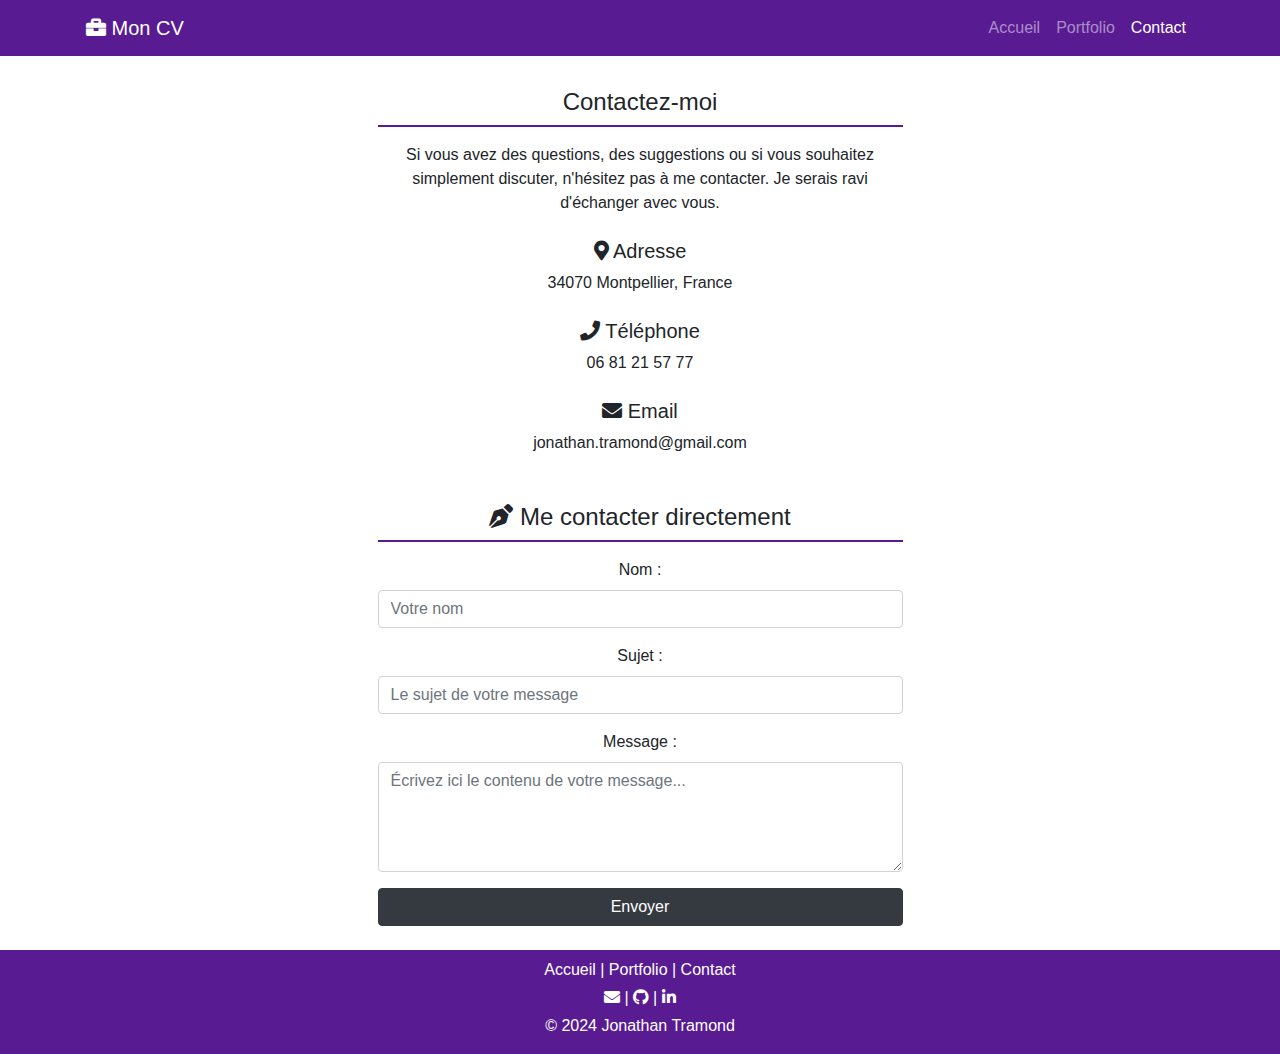
<file: pages/contact.html>
<!DOCTYPE html>
<html lang="fr">
<head>
    <meta charset="UTF-8">
    <meta http-equiv="X-UA-Compatible" content="IE=edge">
    <meta name="viewport" content="width=device-width, initial-scale=1.0">
    <meta name="description" content="Le CV de Jonathan Tramond">
    <link rel="icon" type="image/x-icon" href="../images/favicon.ico">
    <title>Jonathan Tramond</title>
    <link rel="stylesheet" href="https://maxcdn.bootstrapcdn.com/bootstrap/4.5.2/css/bootstrap.min.css">
    <link rel="stylesheet" href="https://cdnjs.cloudflare.com/ajax/libs/font-awesome/5.15.3/css/all.min.css">
    <link href="../styles/style.css" rel="stylesheet">
    <script src="https://ajax.googleapis.com/ajax/libs/jquery/3.5.1/jquery.min.js"></script>
    <script src="https://cdnjs.cloudflare.com/ajax/libs/popper.js/1.16.0/umd/popper.min.js"></script>
    <script src="https://maxcdn.bootstrapcdn.com/bootstrap/4.5.2/js/bootstrap.min.js"></script>
    <!-- email form-->
    <script src="../scripts/contact.js" defer></script>

</head>
<body class="d-flex flex-column min-vh-100">

    <!-- HEADER -->
    <header class="bg-primary text-white">
        <nav class="navbar navbar-expand-lg navbar-dark bg-primary container">
            <a class="navbar-brand" href="../index.html"><i class="fas fa-briefcase"></i> Mon CV</a>
            <button class="navbar-toggler" type="button" data-toggle="collapse" data-target="#navbarNav" aria-controls="navbarNav" aria-expanded="false" aria-label="Toggle navigation">
                <span class="navbar-toggler-icon"></span>
            </button>
            <div class="collapse navbar-collapse" id="navbarNav">
                <ul class="navbar-nav ml-auto">
                    <li class="nav-item">
                        <a class="nav-link" href="../index.html">Accueil</a>
                    </li>
                    <li class="nav-item">
                        <a class="nav-link" href="portfolio.html">Portfolio</a>
                    </li>
                    <li class="nav-item active">
                        <a class="nav-link" href="contact.html">Contact</a>
                    </li>
                </ul>
            </div>
        </nav>
    </header>

    <!-- MAIN -->
    <main>
        <div class="container d-flex align-items-center">
            <section class="contact col-md-6 mx-auto">
                <h2 class="text-center">Contactez-moi</h2>
                <div class="mb-4">
                    <p>Si vous avez des questions, des suggestions ou si vous souhaitez simplement discuter,
                        n'hésitez pas à me contacter. Je serais ravi d'échanger avec vous.
                    </p>
                </div>
                <div class="mb-4">
                    <h5><i class="fas fa-map-marker-alt"></i> Adresse</h5>
                    <p>34070 Montpellier, France</p>
                </div>
                <div class="mb-4">
                    <h5><i class="fas fa-phone"></i> Téléphone</h5>
                    <p>06 81 21 57 77</p>
                </div>
                <div class="mb-5">
                    <h5><i class="fas fa-envelope"></i> Email</h5>
                    <p>jonathan.tramond@gmail.com</p>
                </div>

                <div class="mt-5 mb-4">
                    <h2><i class="fas fa-pen-nib"></i> Me contacter directement</h2>
                    <form id="contactForm">
                        <div class="form-group">
                            <label for="name">Nom :</label>
                            <input type="text" class="form-control" id="name" name="name" placeholder="Votre nom" required>
                        </div>
                        <div class="form-group">
                            <label for="title">Sujet :</label>
                            <input type="text" class="form-control" id="title" name="title" placeholder="Le sujet de votre message" required>
                        </div>
                        <div class="form-group">
                            <label for="content">Message :</label>
                            <textarea class="form-control" id="content" name="content" rows="4" placeholder="Écrivez ici le contenu de votre message..." required></textarea>
                        </div>
                        <button type="submit" class="btn btn-dark btn-block">Envoyer</button>
                    </form>
                </div>
            </section>

            
        </div>
    </main>

    <!-- FOOTER -->
    <footer class="text-center bg-primary text-white mt-auto  pt-2">
        <div class="footer-links mb-1">
            <a href="../index.html">Accueil</a> | 
            <a href="portfolio.html">Portfolio</a> | 
            <a href="contact.html">Contact</a>
        </div>
        <div class="footer-social-icons mb-1">
            <a href="mailto:jonathan.tramond@gmail.com"><i class="fas fa-envelope mr-1"> </i></a>|
            <a href="https://github.com/JonathanTramond" target="_blank"><i class="fab fa-github mr-1"></i></a>|
            <a href="https://www.linkedin.com/in/jonathan-tramond/" target="_blank"><i class="fab fa-linkedin-in"></i></a>
        </div>
        <p>&copy; 2024 Jonathan Tramond</p>
    </footer>
</body>
</html>
</file>
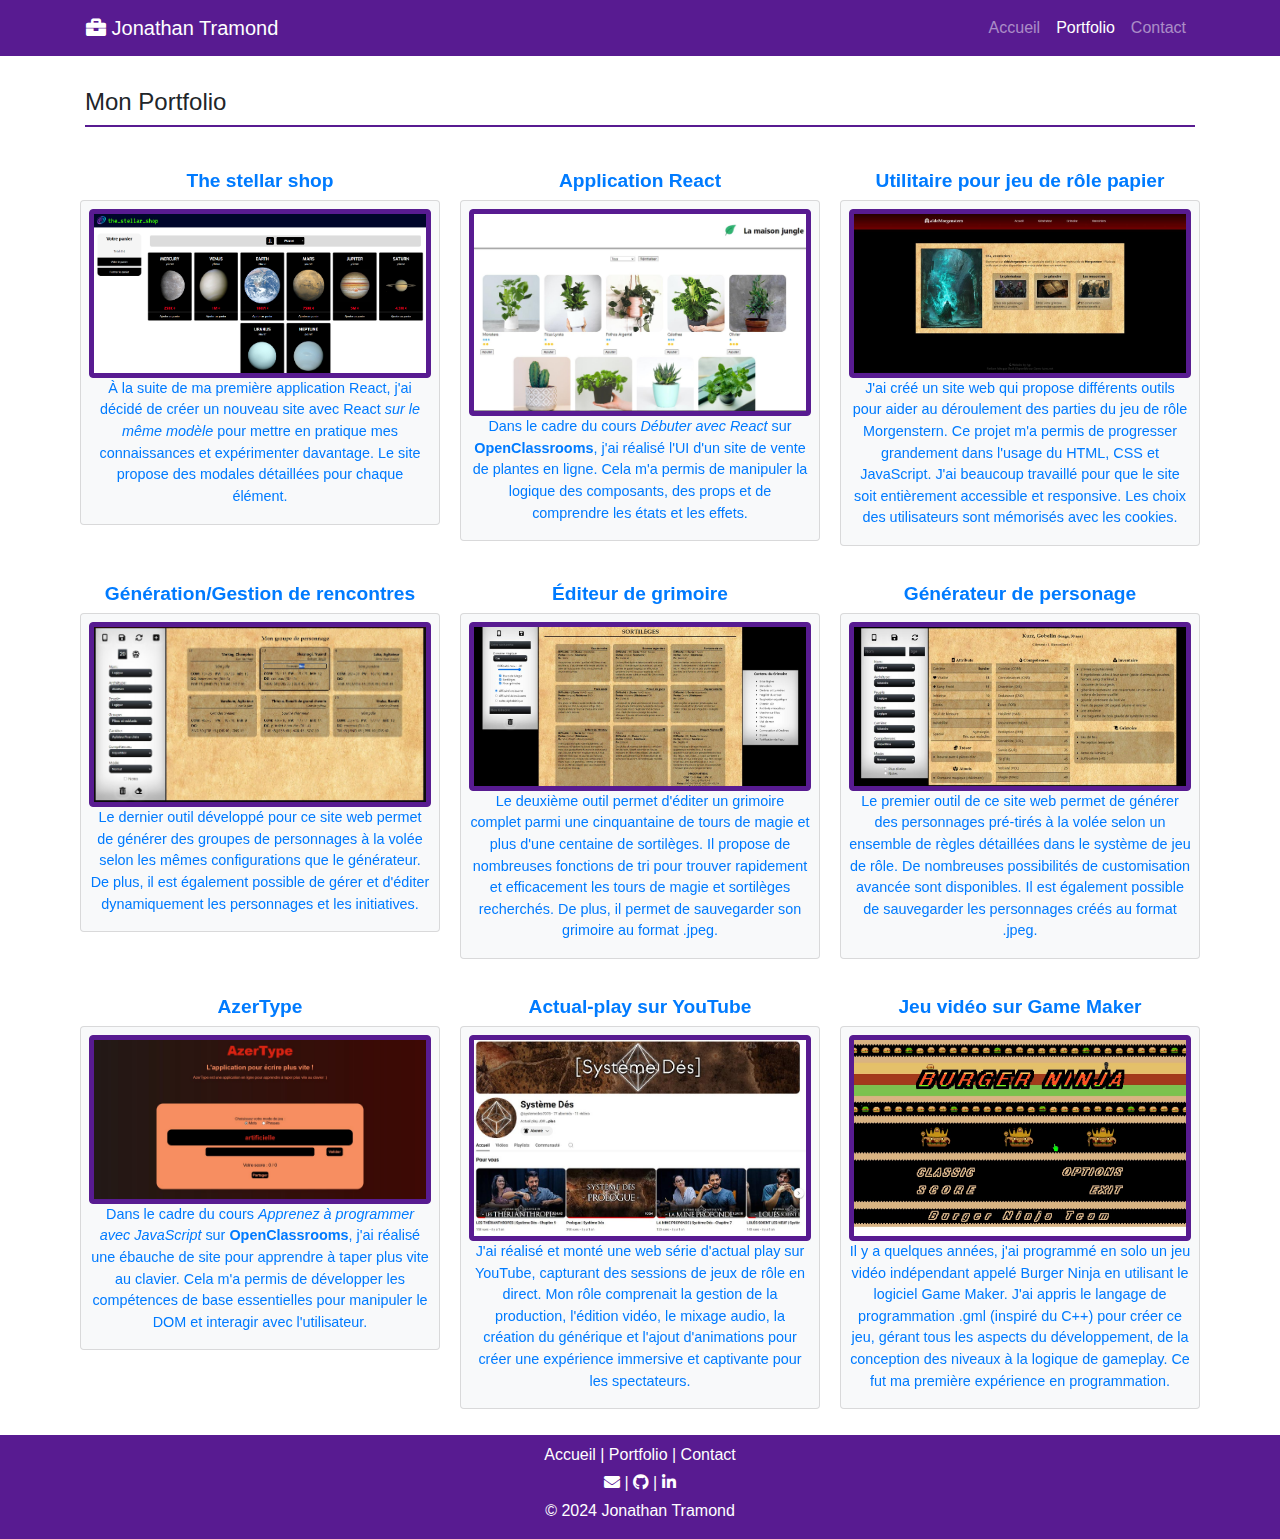
<file: pages/portfolio.html>
<!DOCTYPE html>
<html lang="fr">
<head>
    <meta charset="UTF-8">
    <meta http-equiv="X-UA-Compatible" content="IE=edge">
    <meta name="viewport" content="width=device-width, initial-scale=1.0">
    <meta name="description" content="Le CV de Jonathan Tramond">
    <link rel="icon" type="image/x-icon" href="../images/favicon.ico">
    <title>Jyp Portfolio</title>
    <link rel="stylesheet" href="https://maxcdn.bootstrapcdn.com/bootstrap/4.5.2/css/bootstrap.min.css">
    <link rel="stylesheet" href="https://cdnjs.cloudflare.com/ajax/libs/font-awesome/5.15.3/css/all.min.css">
    <link href="../styles/style.css" rel="stylesheet">
    
    <link href="../styles/button.css" rel="stylesheet">
    <script src="https://ajax.googleapis.com/ajax/libs/jquery/3.5.1/jquery.min.js"></script>
    <script src="https://cdnjs.cloudflare.com/ajax/libs/popper.js/1.16.0/umd/popper.min.js"></script>
    <script src="https://maxcdn.bootstrapcdn.com/bootstrap/4.5.2/js/bootstrap.min.js"></script>
    

</head>
<body class="d-flex flex-column min-vh-100">

    <!-- HEADER -->
    <header class="bg-primary text-white">
        <nav class="navbar navbar-expand-lg navbar-dark bg-primary container">
            <a class="navbar-brand" href="../index.html"><i class="fas fa-briefcase"></i> Jonathan Tramond</a>
            <button class="navbar-toggler" type="button" data-toggle="collapse" data-target="#navbarNav" aria-controls="navbarNav" aria-expanded="false" aria-label="Toggle navigation">
                <span class="navbar-toggler-icon"></span>
            </button>
            <div class="collapse navbar-collapse" id="navbarNav">
                <ul class="navbar-nav ml-auto">
                    <li class="nav-item">
                        <a class="nav-link" href="../index.html">Accueil</a>
                    </li>
                    <li class="nav-item active">
                        <a class="nav-link" href="portfolio.html">Portfolio</a>
                    </li>
                    <li class="nav-item">
                        <a class="nav-link" href="contact.html">Contact</a>
                    </li>
                </ul>
            </div>
        </nav>
    </header>

    <!-- MAIN -->
    <main>
        <div class="container">
            <section class="portfolio">
                <h2>Mon Portfolio</h2>
                <div class="row text-center mb-3">


                    <div class="col-md-4 mt-3  myButton">
                        <a class="image-grayscale" title="Le site web The Stellar Shop" href="https://jyptramond.github.io/the-stellar-shop/" target="_blank">
                            <h3>The stellar shop</h3>
                            <div class="card bg-light text-black pt-2 pl-2 pr-2">
                                <img src="../images/the-stellar-shop.jpg" alt="Capture d'écran du site la maison jungle" class="img-thumbnail mx-auto d-block">
                                <p class="comment">À la suite de ma première application React, j'ai décidé de créer un nouveau site avec React <i>sur le même modèle</i> pour mettre en pratique mes connaissances et expérimenter davantage. Le site propose des modales détaillées pour chaque élément.
                                </p>                       
                            </div>
                        </a>
                    </div>

                        <div class="col-md-4 mt-3  myButton">
                            <a class="image-grayscale" title="Le site web La Maison Jungle" href="https://jyptramond.github.io/la-maison-jungle/" target="_blank">
                                <h3>Application React</h3>
                                <div class="card bg-light text-black pt-2 pl-2 pr-2">
                                    <img src="../images/la-maison-jungle.jpg" alt="Capture d'écran du site la maison jungle" class="img-thumbnail mx-auto d-block">
                                    <p class="comment">Dans le cadre du cours <i>Débuter avec React</i> sur <strong>OpenClassrooms</strong>, j'ai réalisé l'UI d'un site de vente de plantes en ligne. Cela m'a permis de manipuler la logique des composants, des props et de comprendre les états et les effets.
                                    </p>                       
                                </div>
                            </a>
                        </div>

                    
                        <div class="col-md-4 mt-3  myButton">
                            <a class="image-grayscale" title="Le site web aideBrigandyne" href="https://jyptramond.github.io/aideMorgenstern/index.html" target="_blank">
                                <h3>Utilitaire pour jeu de rôle papier</h3>
                                <div class="card bg-light text-black pt-2 pl-2 pr-2">
                                    <img src="../images/aide-morgenstern-accueil.jpg" alt="Capture d'écran du site web Générateur de personnage Brigandyne" class="img-thumbnail mx-auto d-block">
                                    <p class="comment">J'ai créé un site web qui propose différents outils pour aider au déroulement des parties du jeu de rôle Morgenstern. Ce projet m'a permis de progresser grandement dans l'usage du HTML, CSS et JavaScript. J'ai beaucoup travaillé pour que le site soit entièrement accessible et responsive. Les choix des utilisateurs sont mémorisés avec les cookies.
                                    </p>                       
                                </div>
                            </a>
                        </div>

                        <div class="col-md-4 mt-3  myButton">
                            <a class="image-grayscale" title="L'outil Rencontres sur aideBrigandyne'" href="https://jyptramond.github.io/aideMorgenstern/pages/encounter.html" target="_blank">
                                <h3>Génération/Gestion de rencontres</h3>
                                <div class="card bg-light text-black pt-2 pl-2 pr-2">
                                    <img src="../images/aide-morgenstern-encounter.jpg" alt="Capture d'écran du site web Générateur de personnage Brigandyne" class="img-thumbnail mx-auto d-block">
                                    <p class="comment">Le dernier outil développé pour ce site web permet de générer des groupes de personnages à la volée selon les mêmes configurations que le générateur. De plus, il est également possible de gérer et d'éditer dynamiquement les personnages et les initiatives.
                                    </p>                       
                                </div>
                            </a>
                        </div>
                    
                        <div class="col-md-4 mt-3  myButton">
                            <a class="image-grayscale" title="L'outil Grimoire sur aideBrigandyne'" href="https://jyptramond.github.io/aideMorgenstern/pages/spellbook.html" target="_blank">
                                <h3>Éditeur de grimoire</h3>
                                <div class="card bg-light text-black pt-2 pl-2 pr-2">
                                    <img src="../images/aide-morgenstern-spellbook.jpg" alt="Capture d'écran du site web Générateur de personnage Brigandyne" class="img-thumbnail mx-auto d-block">
                                    <p class="comment">Le deuxième outil permet d'éditer un grimoire complet parmi une cinquantaine de tours de magie et plus d'une centaine de sortilèges. Il propose de nombreuses fonctions de tri pour trouver rapidement et efficacement les tours de magie et sortilèges recherchés. De plus, il permet de sauvegarder son grimoire au format .jpeg.
                                    </p>                       
                                </div>
                            </a>
                        </div>

                    <div class="col-md-4 mt-3  myButton">
                        <a class="image-grayscale" title="L'outil Générateur sur aideBrigandyne'" href="https://jyptramond.github.io/aideMorgenstern/pages/generator.html" target="_blank">
                            <h3>Générateur de personage</h3>
                            <div class="card bg-light text-black pt-2 pl-2 pr-2">
                                <img src="../images/aide-morgenstern-generateur.jpg" alt="Capture d'écran du site web Générateur de personnage Brigandyne" class="img-thumbnail mx-auto d-block">
                                <p class="comment">Le premier outil de ce site web permet de générer des personnages pré-tirés à la volée selon un ensemble de règles détaillées dans le système de jeu de rôle. De nombreuses possibilités de customisation avancée sont disponibles. Il est également possible de sauvegarder les personnages créés au format .jpeg.
                                </p>                       
                            </div>
                        </a>
                    </div>

                    <div class="col-md-4 mt-3  myButton">
                        <a class="image-grayscale" title="Le site web AzerType" href="https://jyptramond.github.io/AzerType/" target="_blank">
                            <h3>AzerType</h3>
                            <div class="card bg-light text-black pt-2 pl-2 pr-2">
                                <img src="../images/azertype.jpg" alt="Capture d'écran du site la maison jungle" class="img-thumbnail mx-auto d-block">
                                <p class="comment">Dans le cadre du cours <i>Apprenez à programmer avec JavaScript</i> sur <strong>OpenClassrooms</strong>, j'ai réalisé une ébauche de site pour apprendre à taper plus vite au clavier. Cela m'a permis de développer les compétences de base essentielles pour manipuler le DOM et interagir avec l'utilisateur.
                                </p>                       
                            </div>
                        </a>
                    </div>

                    <div class="col-md-4  mt-3  myButton">
                        <a class="image-grayscale" title="Se rendre sur la page YouTube de Systèmes Dés" href="https://www.youtube.com/@systemedes7078" target="_blank">
                            <h3>Actual-play sur YouTube</h3>
                            <div class="card bg-light text-black pt-2 pl-2 pr-2">
                                <img src="../images/systeme-des.jpg" alt="Capture d'écran de la page YouTube de Système Dés" class="img-thumbnail mx-auto d-block">
                                <p class="comment">J'ai réalisé et monté une web série d'actual play sur YouTube, capturant des sessions de jeux de rôle en direct. Mon rôle comprenait 
                                    la gestion de la production, l'édition vidéo, le mixage audio, la création du générique et l'ajout d'animations pour créer une expérience immersive 
                                    et captivante pour les spectateurs.</p>                       
                            </div>
                        </a>
                    </div>

                    <div class="col-md-4  mt-3  myButton">
                        <a class="image-grayscale" title="Télécharger le jeu vidéo Burger Ninja" href="../download/burger-ninja.exe">
                            <h3>Jeu vidéo sur Game Maker</h3>
                            <div class="card bg-light text-black pt-2 pl-2 pr-2">
                                <img src="../images/burger-ninja.jpg" alt="Écran principal du jeu vidéo Burger Ninja" class="img-thumbnail mx-auto d-block">
                                <p class="comment">Il y a quelques années, j'ai programmé en solo un jeu vidéo indépendant appelé Burger Ninja en utilisant le logiciel Game Maker. J'ai appris le langage de
                                    programmation .gml (inspiré du C++) pour créer ce jeu, gérant tous les aspects du développement, de la conception des niveaux à la logique de
                                    gameplay. Ce fut ma première expérience en programmation.</p>                       
                            </div>
                        </a>
                    </div>

                </div>
            </section>
        </div>
    </main>

    <!-- FOOTER -->
    <footer class="text-center bg-primary text-white mt-auto  pt-2">
        <div class="footer-links mb-1">
            <a href="../index.html">Accueil</a> | 
            <a href="portfolio.html">Portfolio</a> | 
            <a href="contact.html">Contact</a>
        </div>
        <div class="footer-social-icons mb-1">
            <a href="mailto:jonathan.tramond@gmail.com"><i class="fas fa-envelope mr-1"> </i></a>|
            <a href="https://github.com/JonathanTramond" target="_blank"><i class="fab fa-github mr-1"></i></a>|
            <a href="https://www.linkedin.com/in/jonathan-tramond/" target="_blank"><i class="fab fa-linkedin-in"></i></a>
        </div>
        <p>&copy; 2024 Jonathan Tramond</p>
    </footer>
</body>
</html>
</file>
<file: styles/style.css>
/* Palette de couleurs du projet */

:root {
    --primary-color: rgb(88, 27, 145);
    --secondary-color: rgba(0, 0, 0, 0.877);
}

.bg-primary {
    background-color: var(--primary-color) !important;
}

.bg-dark {
    background-color: var(--secondary-color) !important;
}


/* Page d'accueil */

.profile-img {
    width: 150px;
    height: 150px;
    object-fit: cover;
    border-radius: 50%;
    margin-bottom: 1rem;
}

h2,
.h2 {
    font-size: 1.5rem;
    margin-top: 2rem;
    margin-bottom: 1rem;
    border-bottom: 2px solid var(--primary-color);
    padding-bottom: .5rem;
}
.contact-info, .skills, .education, .experience {
    margin-bottom: 2rem;
}
.contact-info p, .skills p, .education p, .education p i, .experience p {
    margin-bottom: .5rem;
}
.experience h5, .education h5 {
    font-size: 1.2rem;
}

h3 {
    font-size: 1.2rem;
    font-weight: bold;
}

footer div a{
    color: white;
}

.contact,
.contact h2,
.contact div,
.contact div p {
    text-align: center;
}


/* Portfolio */

.img-thumbnail {
    border-color:  var(--primary-color) !important;
    background-color: var(--primary-color) !important;
}

.image-grayscale {
    transition: filter 0.3s ease; /* Ajoute une transition douce */
}

.image-grayscale:hover {
    filter: grayscale(100%);
}

.comment {
    font-size: 0.9rem;
}

/* collapse arrows */

.section-title {
    border-radius: 0;
}

.section-title {
    cursor: pointer;
  }
.rotate {
    transform: rotate(180deg);
    transition: transform 0.5s ease;
}
.rotate-back {
    transform: rotate(0deg);
    transition: transform 0.5s ease;
}
  .collapsed {
    display: none;
  }
</file>
<file: styles/button.css>
/**
 * My buttons
 */


 .myButton {
    width: fit-content;
    appearance: none;
    background-color: var(--color-black-transparent);
    box-shadow: var(--color-grey) 0 8px 15px;
    color: var(--color-black);
    border: none;
    border-radius: 20px;
    cursor: pointer;
    outline: none;
    padding: 10px;
    text-align: center;
    text-decoration: none;
    transition: all 300ms cubic-bezier(.23, 1, 0.32, 1);
    user-select: none;
    -webkit-user-select: none;
    touch-action: manipulation;
    will-change: transform;
  }

  .myButton a {
    text-decoration: none;
  }

  
  .myButton:disabled {
    pointer-events: none;
  }
  
  .myButton:hover {
    box-shadow: rgba(0, 0, 0, 0.26) 0 8px 15px;
    transform: translateY(-2px);
    background-color: var(--primary-color);
  }
  
  .myButton:active {
    box-shadow: none;
    transform: translateY(0);
  }
</file>
